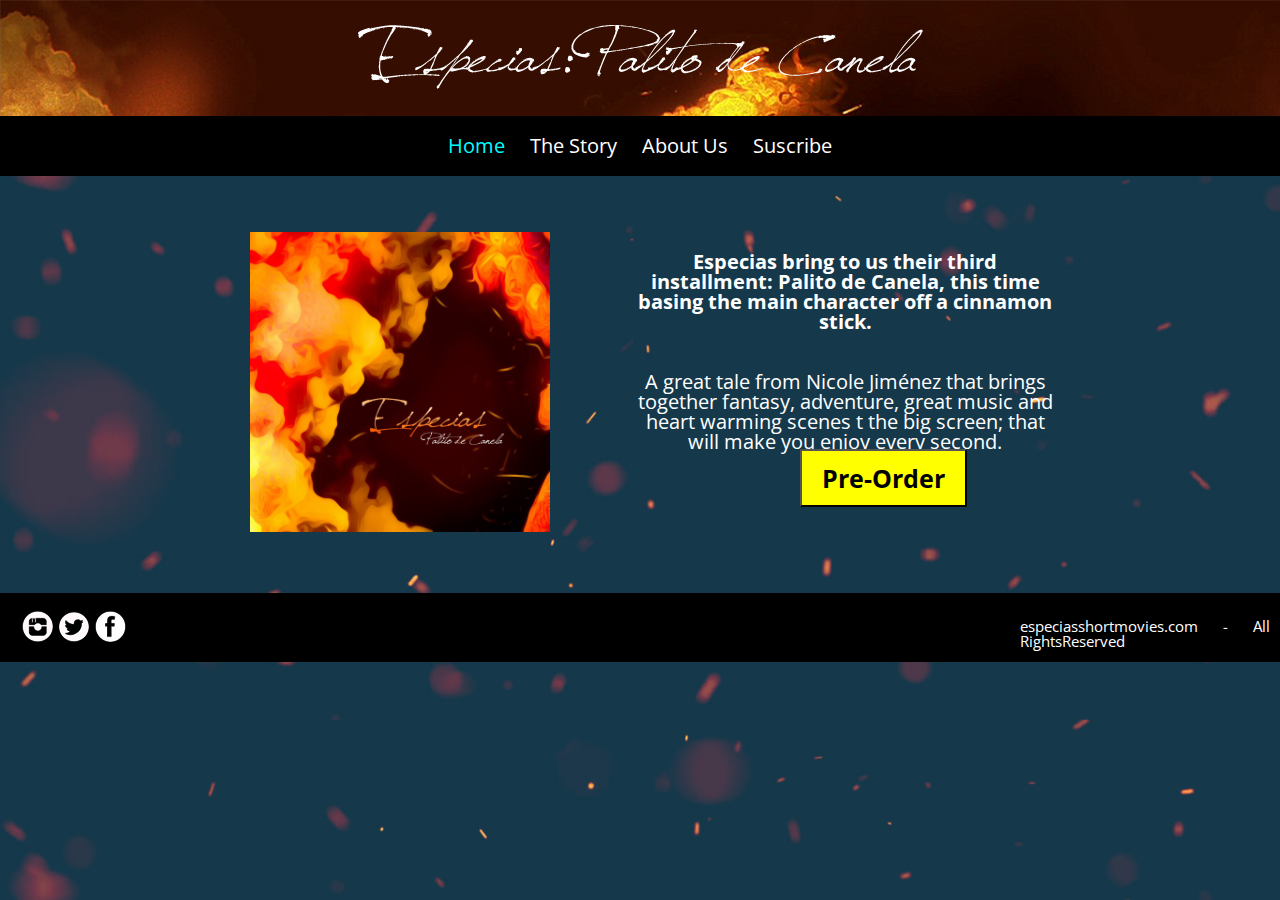
<file: index.html>
<!DOCTYPE html>
<html>
<head>
	<title>Palito de Canela</title>
	<link rel="stylesheet" type="text/css" href="css/reset.css">
	<link rel="stylesheet" type="text/css" href="css/style.css">
	<link href="https://fonts.googleapis.com/css?family=Open+Sans:400,600,700" rel="stylesheet">
</head>
<body>
	<header>
		<h1><img src="img/logo.png" alt="Logo"></h1>
	</header>

		<nav>
			<ul>
				<li><a href="index.html"  class="active">Home</a></li>
				<li><a href="thestory.html">The Story</a></li>
				<li><a href="aboutus.html">About Us</a></li>
				<li><a href="suscribe.html">Suscribe</a></li>
			</ul>
		</nav>
	

	<div class="row">

		<div class="column1">
			<img src="img/especias.jpg" width="300" height="300">
		</div>
		<div class="column2">
			<p><h1>Especias bring to us their third installment: Palito de Canela, this time basing the main character off a cinnamon stick.</h1><br><br>
			A great tale from Nicole Jiménez that brings together fantasy, adventure, great music and heart warming scenes t the big screen; that will make you enjoy every second.</p>
		</div>

	</div>

		<div>
			<button>Pre-Order</button>
		</div>

	<footer class="row2">

		<div class="column-1">
			<img src="img/icons.png">
		</div>

		<p class="column-2">especiasshortmovies.com - All RightsReserved</p>

	</footer>
</body>
</html>
</file>
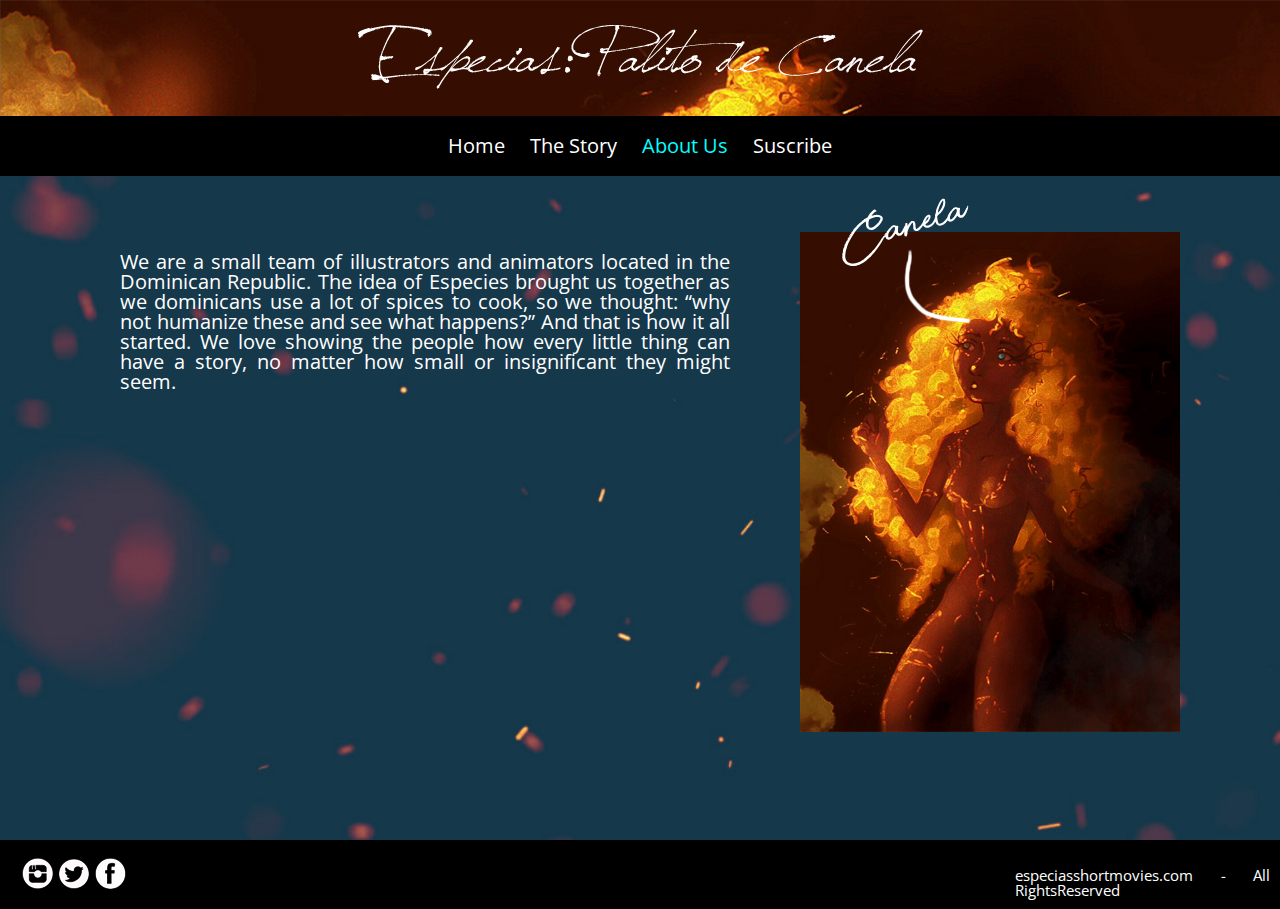
<file: aboutus.html>
<!DOCTYPE html>
<html>
<head>
	<title>Palito de Canela</title>
	<link rel="stylesheet" type="text/css" href="css/reset.css">
	<link rel="stylesheet" type="text/css" href="css/style.css">
	<link href="https://fonts.googleapis.com/css?family=Open+Sans:400,600,700" rel="stylesheet">
</head>
<body class="aboutus">
	<header>
		<h1><img src="img/logo.png" alt="Logo"></h1>
	</header>

		<nav>
			<ul>
				<li><a href="index.html">Home</a></li>
				<li><a href="thestory.html" >The Story</a></li>
				<li><a href="aboutus.html" class="active">About Us</a></li>
				<li><a href="suscribe.html">Suscribe</a></li>
			</ul>
		</nav>
	

       <div class="aurow"> 
		<div class="aucolumn1">

			<p>We are a small team of illustrators and animators located in the Dominican Republic. The idea of Especies brought us together as we dominicans use a lot of spices to cook, so we thought: “why not humanize these and see what happens?” And that  is how it all started. We love showing the people how every little thing can have a story, no matter how small or insignificant they might seem. <br>
<iframe height="320" src="https://www.google.com/maps/embed?pb=!1m18!1m12!1m3!1d3870889.423716974!2d-72.37434307545261!3d18.656570019999698!2m3!1f0!2f0!3f0!3m2!1i1024!2i768!4f13.1!3m3!1m2!1s0x8eaf8838def1b6f5%3A0xa6020f24060df7e0!2sDominican+Republic!5e0!3m2!1sen!2sdo!4v1526476718897" width="600" height="450" frameborder="0" style="border:0" allowfullscreen></iframe></p>
		</div>
        
        <div class="aupointer">
        <img src="img/pointer.png">
        </div>

		<div class="aucolumn2">
			<img src="img/canela3.jpg" width="380" height="500">
			
		</div>
</div>

	<footer class="aurow2">

		<div class="aucolumn-1">
			<img src="img/icons.png">
		</div>

		<p class="aucolumn-2">especiasshortmovies.com - All RightsReserved</p>

	</footer>
</body>
</html>
</file>
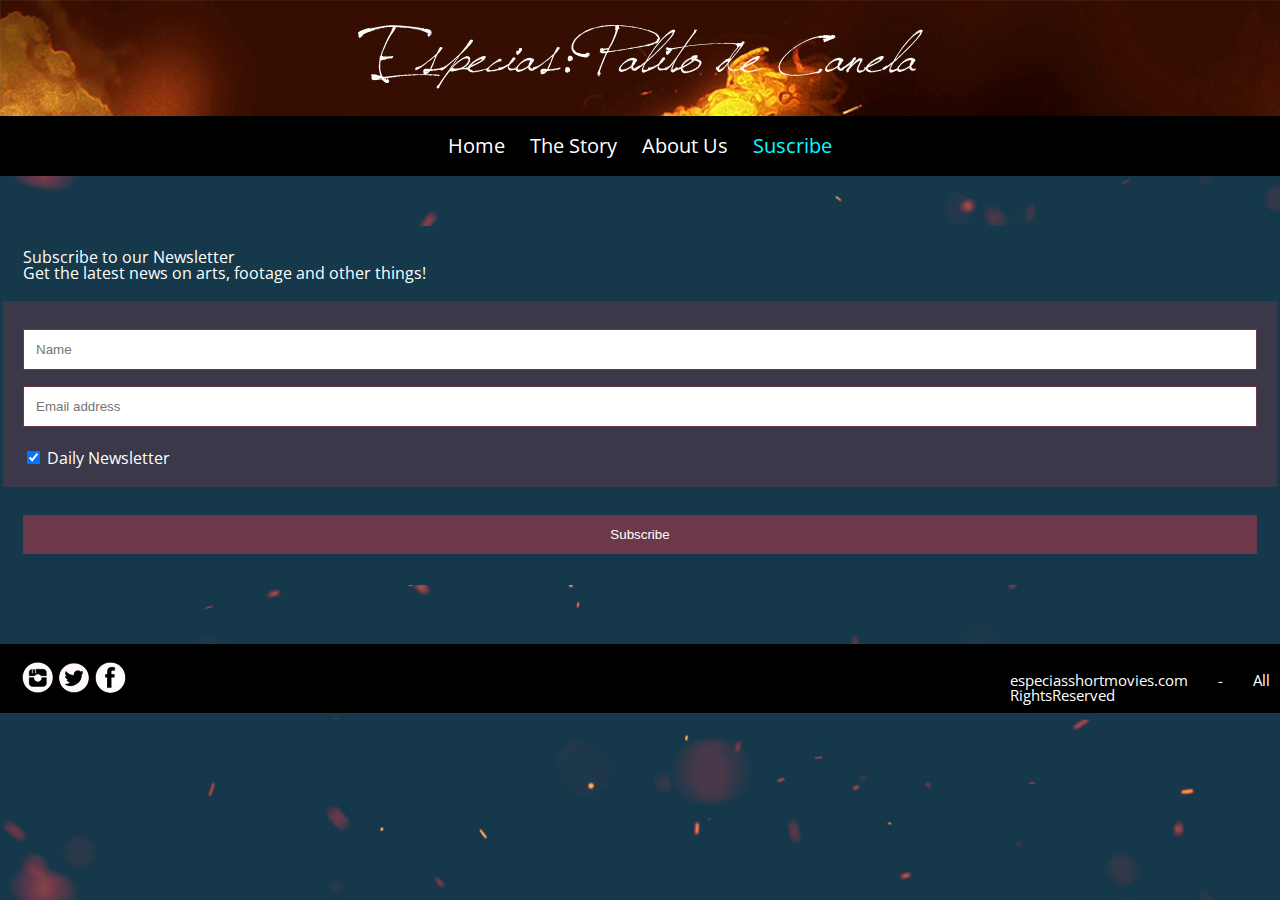
<file: suscribe.html>
<!DOCTYPE html>
<html>
<head>
	<title>Palito de Canela</title>
	<link rel="stylesheet" type="text/css" href="css/reset.css">
	<link rel="stylesheet" type="text/css" href="css/style.css">
	<link href="https://fonts.googleapis.com/css?family=Open+Sans:400,600,700" rel="stylesheet">
</head>
<body class="followus">
	<header>
		<h1><img src="img/logo.png" alt="Logo"></h1>
	</header>

		<nav>
			<ul>
				<li><a href="index.html">Home</a></li>
				<li><a href="thestory.html" >The Story</a></li>
				<li><a href="aboutus.html">About Us</a></li>
				<li><a href="suscribe.html" class="active">Suscribe</a></li>
			</ul>
		</nav>
	

       <form action="/action_page.php">
  <div class="container">
    <h2>Subscribe to our Newsletter</h2>
    <p>Get the latest news on arts, footage and other things!</p>
  </div>

  <div class="container" style="background-color: #3b384a">
    <input type="text" placeholder="Name" name="name" required>
    <input type="text" placeholder="Email address" name="mail" required>
    <label>
      <input type="checkbox" checked="checked" name="subscribe"> Daily Newsletter
    </label>
  </div>

  <div class="container">
    <input type="submit" value="Subscribe">
  </div>
</form>

	<footer class="furow2">

		<div class="fucolumn-1">
			<img src="img/icons.png">
		</div>

		<p class="fucolumn-2">especiasshortmovies.com - All RightsReserved</p>

	</footer>
</body>
</html>
</file>
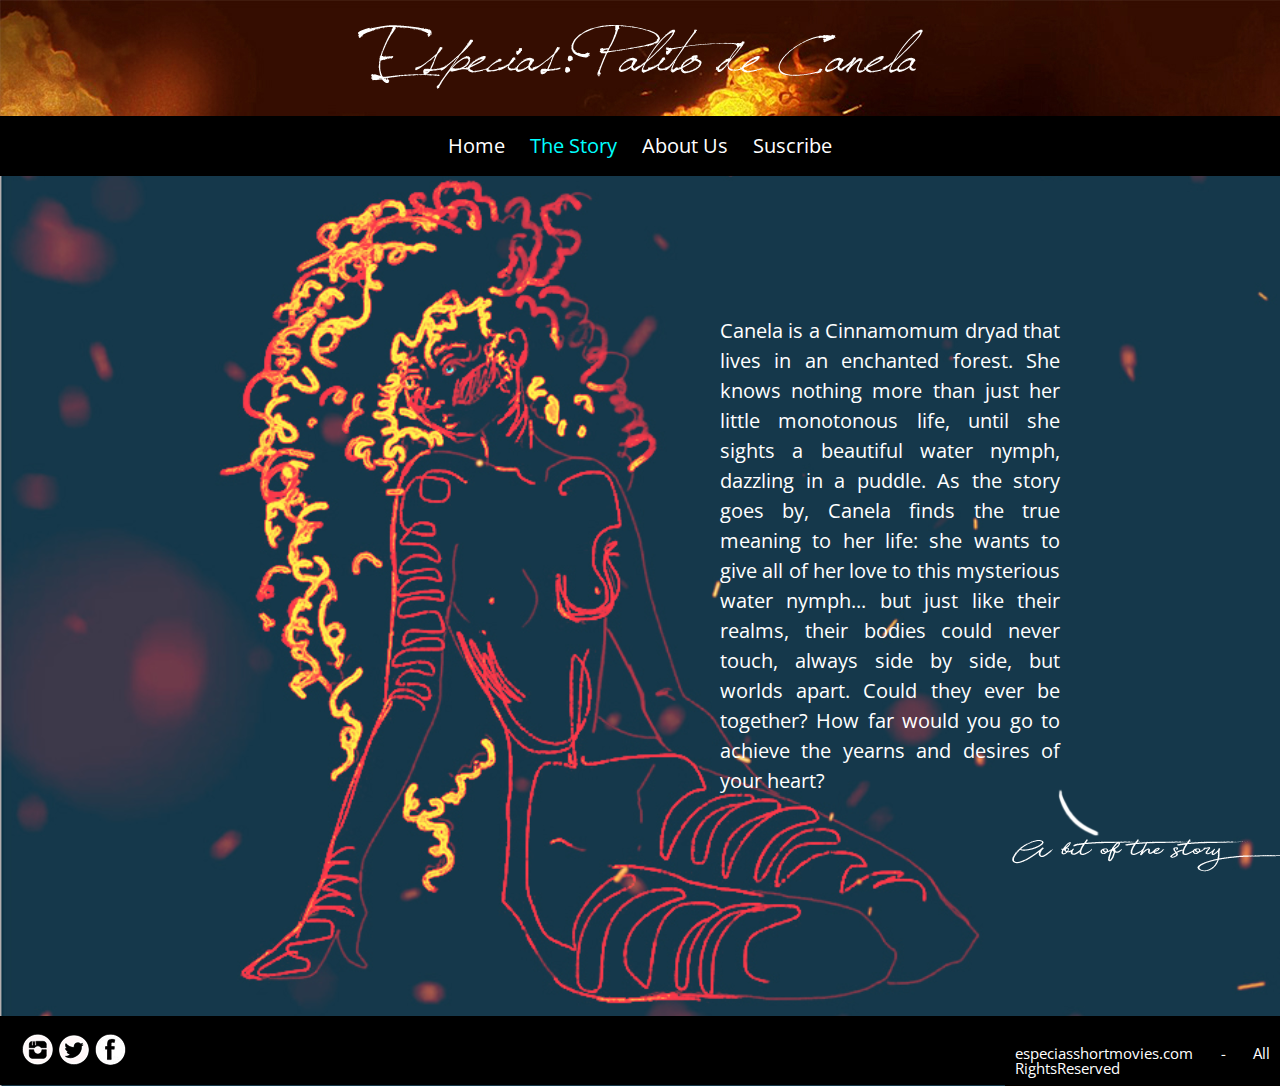
<file: thestory.html>
<!DOCTYPE html>
<html>
<head>
	<title>Palito de Canela</title>
	<link rel="stylesheet" type="text/css" href="css/reset.css">
	<link rel="stylesheet" type="text/css" href="css/style.css">
	<link href="https://fonts.googleapis.com/css?family=Open+Sans:400,600,700" rel="stylesheet">
</head>
<body class="thestory">
	<header>
		<h1><img src="img/logo.png" alt="Logo"></h1>
	</header>

		<nav>
			<ul>
				<li><a href="index.html">Home</a></li>
				<li><a href="thestory.html" class="active">The Story</a></li>
				<li><a href="aboutus.html">About Us</a></li>
				<li><a href="suscribe.html">Suscribe</a></li>
			</ul>
		</nav>
	

		<div class="stcolumn1">
			<p>Canela is a Cinnamomum dryad that lives in an enchanted forest. She knows nothing more than just her little monotonous life, until she sights a beautiful water nymph, dazzling in a puddle.

As the story goes by, Canela finds the true meaning to her life: she wants to give all of her love to this mysterious water nymph... but just like their realms, their bodies could never touch, always side by side, but worlds apart. Could they ever be together? How far would you go to achieve the yearns and desires of your heart?</p>
		</div>

		<div class="tspointer">
			<img src="img/pointer2.png">
		</div>


	<footer class="strow2">

		<div class="stcolumn-1">
			<img src="img/icons.png">
		</div>

		<p class="stcolumn-2">especiasshortmovies.com - All RightsReserved</p>

	</footer>
</body>
</html>
</file>
<file: css/style.css>
body{
	max-width: 100%;
	/*width: 1150px;*/
	background-image: url(../img/background.jpg);
	background-size: cover;
	font-family: 'Open Sans', sans-serif;

}

header {
	background-image:url(../img/canela.jpg);
	background-size: cover;
	display: flex;
	justify-content: center;
}

nav {
	background-color:#000; 
	font-size:20px;
	color:#fff;
	padding:10px;
	display: flex;
	justify-content: center;
	/*position: fixed;
	width: 100%;*/
	
}

p {
	text-align: justify;
}

h1 {
	font-family: 'Open Sans', sans-serif;
	font-weight: bold;
}

nav li {
	display: inline-block;
	margin: 10px;
}

a.active {
	color: cyan;
}

a{
	text-decoration: none;
	color: white;
}

a:hover {
	color: cyan;
}

nav li:active{
	color: cyan;
}

.row {
	display: flex;
}

.column1 {
	margin-top: 56px;
	margin-left: 250px;
	margin-right: 60px;
}
.column2 {
	margin-top: 56px;
  border-radius: 10px;
  color: white;
  text-align: center;
  justify-content: center;
  padding: 20px;
  margin-right: 200px;
  font-family: 'Open Sans', sans-serif;
  font-size: 20px;
  line-height: 20px;
}

button{
 border-radius: 2px;
 padding: 10px 20px;
 background-color: yellow;
 margin-left: 300px;
 position: absolute;
 left: 500px;
 margin-top: -85px;
 font-family: 'Open Sans', sans-serif;
 font-weight: bolder;
 font-size: 25px;
}

button:hover {
 cursor: pointer;
 background-color: goldenrod;
}

.row2 {
	display: flex;
}

.column-1, .column-2 {
	margin-top: 59px;
	flex: 5;
	background-color:#000; 
	font-size:15px;
	color:#fff;
	padding:10px;
}

.column-2 {
	
	position: absolute;
	left:1010px;
	margin-top: 75px;
}

p.column1 {
	-moz-box-shadow: inset 0 0 50px #000;
	-webkit-box-shadow: inset 0 0 50px #000;
	box-shadow: inset 0 0 50px #000;
}

/*The story*/

.thestory {
  max-width: 100%;
	/*width: 1150px;*/
	background-image: url(../img/canela2.jpg);
	background-size: cover;
	font-family: 'Open Sans', sans-serif;
}

.stcolumn1 {

	margin-top: 120px;
  border-radius: 10px;
  color: white;
  text-align: center;
  margin-right: 200px;
  margin-left: 700px;
  padding: 20px;
  font-size: 20px;
  line-height: 30px;
}

.strow2 {
	display: flex;
}

.stcolumn-1, .stcolumn-2 {
	margin-top: 200px;
	flex: 5;
	background-color:#000; 
	font-size:15px;
	color:#fff;
	padding:10px;
}

.tspointer {
	position: absolute;
	left: 1000px;
	margin-top: -40px;

}

.stcolumn-2 {
	
	position: absolute;
	left:1030px;
	margin-top: 220px;
	margin-left: -25px;
}

/*About Us*/

.aboutus {
  max-width: 100%;
	/*width: 1150px;*/
	background-image: url(../img/background.jpg);
	background-size: cover;
	font-family: 'Open Sans', sans-serif;
}

.aurow {
	display: flex;
}

.aucolumn1 {
	border-radius: 10px;
  color: white;
  text-align: center;
  
  padding: 20px;
  margin-right: 100px;
  
  font-size: 20px;
  line-height: 20px;
	margin-top: 56px;
	margin-left: 100px;
	margin-right: -200px;
}

iframe {
	margin-top: 35px;
}

.aucolumn2 {
	margin-top: 56px;
	margin-left: 250px;
	margin-right: 100px;
  
}

.aupointer {
	position: absolute;
	left: 820px;
	margin-top: 20px;
}

.aurow2 {
	display: flex;
}

.aucolumn-1, .aucolumn-2 {
	margin-top: 70px;
	flex: 5;
	background-color:#000; 
	font-size:15px;
	color:#fff;
	padding:10px;
}

.aucolumn-2 {
	
	position: absolute;
	left:1030px;
	margin-top: 88px;
	margin-left: -25px;
}

/*Follow Us*/

.followus {
	max-width: 100%;
	/*width: 1150px;*/
	background-image: url(../img/background.jpg);
	background-size: cover;
	font-family: 'Open Sans', sans-serif;
}

form {
	margin-top: 50px;
    border: 3px solid #15384a;
    font-family: 'Open Sans', sans-serif;
    color: white;
    background-color: #15384a;
}

.container {
    padding: 20px;
    background-color: #15384a;
}

input[type=text], input[type=submit] {
    width: 100%;
    padding: 12px;
    margin: 8px 0;
    display: inline-block;
    border: 1px solid #6b394a;
    box-sizing: border-box;
}

input[type=checkbox] {
    margin-top: 16px;
}

input[type=submit] {
    background-color: #6b394a;
    color: white;
    border: none;
    cursor: pointer;
}

input[type=submit]:hover {
    opacity: 0.8;
}

.fucolumn-1, .fucolumn-2 {
	margin-top: 59px;
	flex: 5;
	background-color:#000; 
	font-size:15px;
	color:#fff;
	padding:10px;
}

.fucolumn-2 {
	
	position: absolute;
	left:1000px;
	margin-top: -50px;
}
</file>
